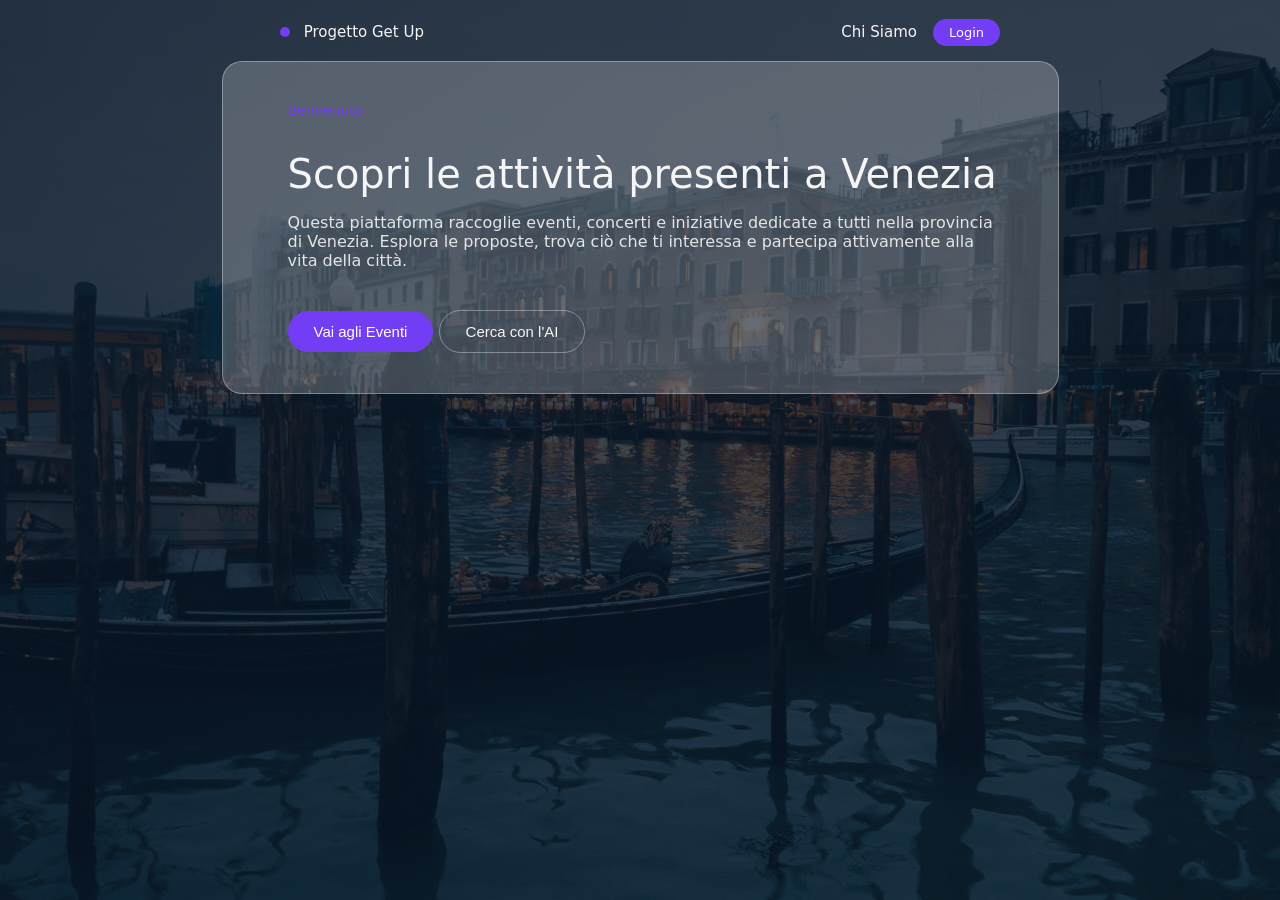
<file: index.html>
<!DOCTYPE html>
<html lang="en">

<head>
    <meta charset="UTF-8">
    <meta name="viewport" content="width=device-width, initial-scale=1.0">
    <link rel="stylesheet" href="style.css">
    <title> VenEventi - Benvenuto  </title>
</head>

<body>
    

    <main id = "HomePage">
        <nav>

            <a href="index.html">
                <div class="dot"></div>
                <span class="navText"> Progetto Get Up </span>
            </a>

            <div class="OtherLinks">
                <a href="credits.html">
                    <span class="navText"> Chi Siamo </span>
                </a>
                <a href="login.html">
                    <span class="navText login"> Login </span>
                </a>
            </div>

        </nav>

        <section class="welcome-section">

            <div class="welcome-subtitle"> Benvenuto </div>
            <h2 class="welcome-title"> Scopri le attività presenti a Venezia </h2>

            <p class="welcome-text"> Questa piattaforma raccoglie eventi, concerti e iniziative dedicate a tutti nella provincia di Venezia.
                Esplora le proposte, trova ciò che ti interessa e partecipa attivamente alla vita della città. 
            </p>

            <button class="btn-primary" onclick="location.href='eventi.html'"> Vai agli Eventi </button>

            <button class="btn-secondary" onclick="location.href='chat.html'"> Cerca con l'AI </button>
        
        </section>
    </main>


</body>

</html>
</file>
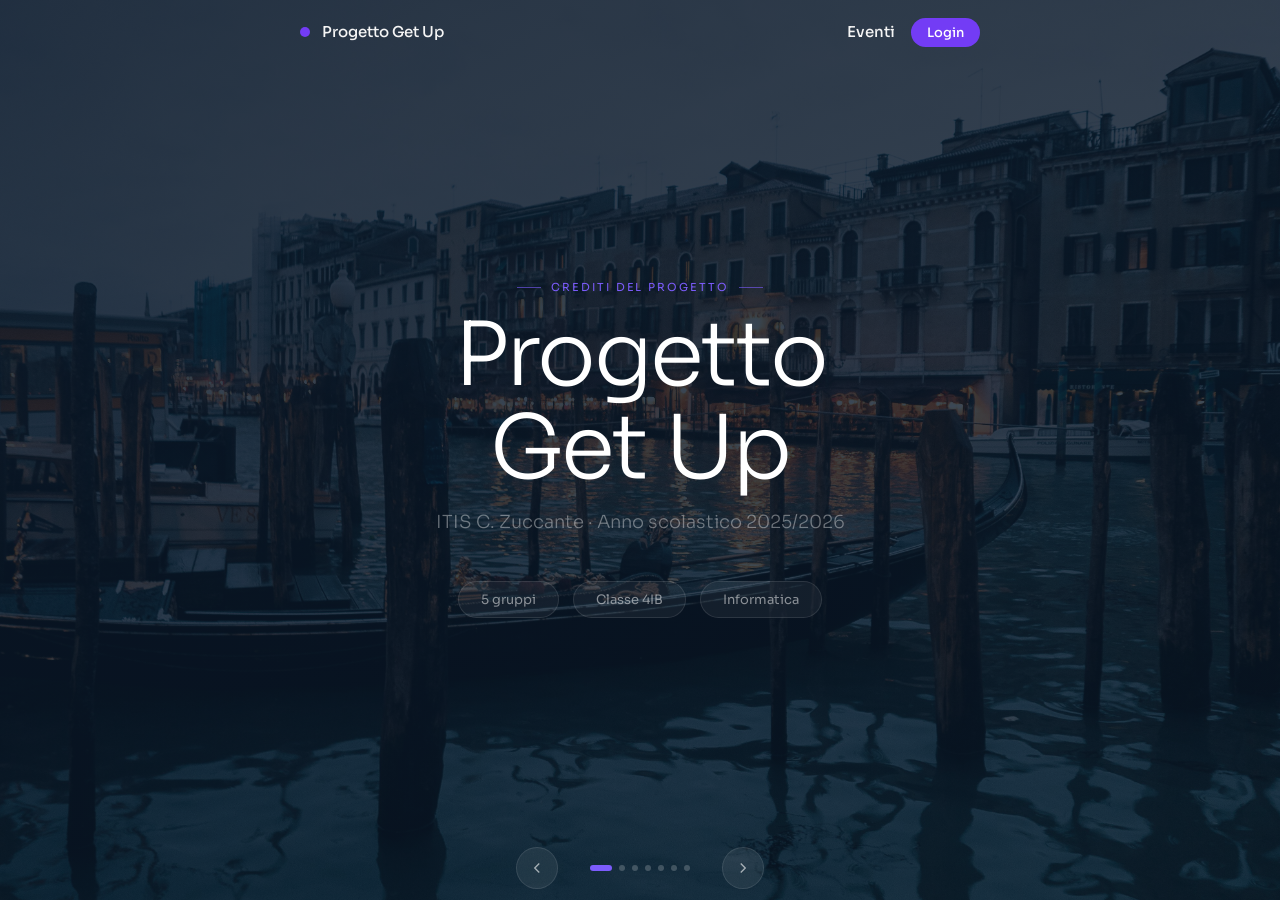
<file: credits.html>
<!DOCTYPE html>
<html lang="it">

<head>
    <meta charset="UTF-8">
    <meta name="viewport" content="width=device-width, initial-scale=1.0">
    <title>Credits — Progetto Get Up</title>
    <link rel="stylesheet" href="presentation.css">
</head>

<body>

    <main class="presentazione">
        <nav>

            <a href="index.html">
                <div class="navdot"></div>
                <span class="navText"> Progetto Get Up </span>
            </a>

            <div class="OtherLinks">
                <a href="eventi.html">
                    <span class="navText"> Eventi </span>
                </a>
                <a href="login.html">
                    <span class="navText login"> Login </span>
                </a>
            </div>

        </nav>

        <div class="slides-wrap">

            <!-- SLIDE 0: TITOLO -->
            <div class="slide active" id="slide-0">
                <div class="slide0-header">Crediti del progetto</div>
                <div class="slide0-title">Progetto<br>Get Up</div>
                <div class="slide0-description">ITIS C. Zuccante · Anno scolastico 2025/2026</div>
                <div class="slide0-tags">
                    <div class="slide0-tag">5 gruppi</div>
                    <div class="slide0-tag">Classe 4IB</div>
                    <div class="slide0-tag">Informatica</div>
                </div>
            </div>

        

            <!-- SLIDE 1: DESIGN -->
            <section class="slide t-purple themed" id="slide-1">
                <div class="sg-layout">
                    <div class="sg-header">
                        <div class="sg-emoji">🖌️</div>
                        <div>
                            <div class="sg-num">Gruppo 1</div>
                            <div class="sg-name">Design</div>
                            <div class="sg-role">UI/UX, filosofia del design, scrittura CSS</div>
                        </div>
                    </div>
                    <div class="members-grid" id="mg-1">
                        <div class="member">
                            <div class="m-avatar"> BIR </div>
                            <div class="m-info">
                                <div class="m-name"> Bashar Ifturahman </div>
                                <div class="m-task"> Gestore gruppo, Artista digitale (logo sito e AI), Strutturazione sito.
                                </div>
                            </div>
                            <div class="m-badge">Gestore</div>
                        </div>
                        <div class="member">
                            <div class="m-avatar"> GM </div>
                            <div class="m-info">
                                <div class="m-name"> Guerra Matteo </div>
                                <div class="m-task"> Scelta design, programmazione. </div>
                            </div>
                        </div>
                        <div class="member">
                            <div class="m-avatar">RM</div>
                            <div class="m-info">
                                <div class="m-name"> Marco Roibu </div>
                                <div class="m-task"> Assistenza programmazione. </div>
                            </div>
                        </div>
                        <div class="member">
                            <div class="m-avatar"> BRS </div>
                            <div class="m-info">
                                <div class="m-name"> Batista Rodriguez Sofia </div>
                                <div class="m-task"> Assistenza programmazione. </div>
                            </div>
                        </div>
                    </div>
                </div>
            </section>

            <!-- SLIDE 2: HTML -->
            <section class="slide t-blue themed" id="slide-2">
                <div class="sg-layout">
                    <div class="sg-header">
                        <div class="sg-emoji">🎨</div>
                        <div>
                            <div class="sg-num">Gruppo 2</div>
                            <div class="sg-name">HTML & Frontend</div>
                            <div class="sg-role">Strutturazione sito, HTML</div>
                        </div>
                    </div>
                    <div class="members-grid" id="mg-2">
                        <div class="member">
                            <div class="m-avatar"> IL </div>
                            <div class="m-info">
                                <div class="m-name">Isandelli Lorenzo</div>
                                <div class="m-task"> Sviluppo pagine. </div>
                            </div>
                            <div class="m-badge">Gestore</div>
                        </div>
                        <div class="member">
                            <div class="m-avatar"> MM </div>
                            <div class="m-info">
                                <div class="m-name"> Morettin Matteo </div>
                                <div class="m-task"> programmazione delle pagine, coordinamento con gruppo Design. </div>
                            </div>
                        </div>
                        
                        <div class="member">
                            <div class="m-avatar"> GT </div>
                            <div class="m-info">
                                <div class="m-name"> Gazi Tanvir </div>
                                <div class="m-task"> Sviluppo pagine. </div>
                            </div>
                        </div>

                        <div class="member">
                            <div class="m-avatar"> ND </div>
                            <div class="m-info">
                                <div class="m-name"> Nicolas Don </div>
                                <div class="m-task"> Sviluppo pagine. </div>
                            </div>
                        </div>

                    </div>
                </div>
            </section>

            <!-- SLIDE 3: EVENTI -->
            <section class="slide t-teal themed" id="slide-3">
                <div class="sg-layout">
                    <div class="sg-header">
                        <div class="sg-emoji">📅</div>
                        <div>
                            <div class="sg-num">Gruppo 3</div>
                            <div class="sg-name">Eventi</div>
                            <div class="sg-role">Gestione contenuti, dati eventi, ricerca, filtri</div>
                        </div>
                    </div>
                    <div class="members-grid" id="mg-3">
                        <div class="member">
                            <div class="m-avatar"> LZ </div>
                            <div class="m-info">
                                <div class="m-name"> Lghoul Zainab </div>
                                <div class="m-task"> Gestore gruppo, gestione utenti/organizzatori. </div>
                            </div>
                            <div class="m-badge">Gestore</div>
                        </div>
                        <div class="member">
                            <div class="m-avatar"> CA </div>
                            <div class="m-info">
                                <div class="m-name"> Canziani Alvise </div>
                                <div class="m-task"> Gestore gruppo, gestione utenti/organizzatori. </div>
                            </div>
                            <div class="m-badge">Gestore</div>
                        </div>
                        <div class="member">
                            <div class="m-avatar"> DRG </div>
                            <div class="m-info">
                                <div class="m-name"> Della Ratta Giuseppe </div>
                                <div class="m-task"> Gestione dei filtri. </div>
                            </div>
                        </div>
                        <div class="member">
                            <div class="m-avatar"> RE </div>
                            <div class="m-info">
                                <div class="m-name"> Rossi Emanuele </div>
                                <div class="m-task"> Gestione dei filtri. </div>
                            </div>
                        </div>
                        <div class="member">
                            <div class="m-avatar"> BE </div>
                            <div class="m-info">
                                <div class="m-name"> Busetto Enrico </div>
                                <div class="m-task"> Gestione della ricerca. </div>
                            </div>
                        </div>
                        
                        <div class="member">
                            <div class="m-avatar"> GWX </div>
                            <div class="m-info">
                                <div class="m-name"> Guo William Xinhao </div>
                                <div class="m-task"> Gestione del login. </div>
                            </div>
                        </div>
                    </div>
                </div>
            </section>

            <!-- SLIDE 4: AGENTE AI -->
            <section class="slide t-green themed" id="slide-4">
                <div class="sg-layout">
                    <div class="sg-header">
                        <div class="sg-emoji">🤖</div>
                        <div>
                            <div class="sg-num">Gruppo 5</div>
                            <div class="sg-name">Agente AI</div>
                            <div class="sg-role">Intelligenza artificiale, machine learning, chatbot</div>
                        </div>
                    </div>
                    <div class="members-grid" id="mg-4">
                        <div class="member">
                            <div class="m-avatar">DBA</div>
                            <div class="m-info">
                                <div class="m-name"> Di Battista Alessio </div>
                                <div class="m-task"> Gestore gruppo, gestione API & logica server, creazione del Chatbot.</div>
                            </div>
                            <div class="m-badge">Gestore</div>
                        </div>
                        <div class="member">
                            <div class="m-avatar"> GG </div>
                            <div class="m-info">
                                <div class="m-name">Guglielmi Giacomo</div>
                                <div class="m-task"> Gestore gruppo, personalità dell'agente e assistenza frontend </div>
                            </div>
                            <div class="m-badge">Gestore</div>
                        </div>
                        <div class="member">
                            <div class="m-avatar">CA</div>
                            <div class="m-info">
                                <div class="m-name">Cotelea Alessandro</div>
                                <div class="m-task"> Sviluppo chat. </div>
                            </div>
                        </div>
                        <div class="member">
                            <div class="m-avatar">KIH</div>
                            <div class="m-info">
                                <div class="m-name">Kazi Ilham Hossain</div>
                                <div class="m-task"> Sviluppo chat. </div>
                            </div>
                        </div>
                        <div class="member">
                            <div class="m-avatar">YN</div>
                            <div class="m-info">
                                <div class="m-name">Yasashinyy Nikita</div>
                                <div class="m-task"> Sviluppo chat. </div>
                            </div>
                        </div>
                        <div class="member">
                            <div class="m-avatar">ZL</div>
                            <div class="m-info">
                                <div class="m-name">Zhang Lelihao</div>
                                <div class="m-task"> Assistenza, programmazione. </div>
                            </div>
                        </div>
                    </div>
                </div>
            </section>

            <!-- SLIDE 5: BACKEND -->
            <section class="slide t-amber themed" id="slide-5">
                <div class="sg-layout">
                    <div class="sg-header">
                        <div class="sg-emoji">⚙️</div>
                        <div>
                            <div class="sg-num">Gruppo 4</div>
                            <div class="sg-name">Backend</div>
                            <div class="sg-role">Server, API, database, autenticazione.</div>
                        </div>
                    </div>
                    <div class="members-grid" id="mg-5">
                        <div class="member">
                            <div class="m-avatar">RT</div>
                            <div class="m-info">
                                <div class="m-name">Riccardo Tonini</div>
                                <div class="m-task">Gestione metodi get e post usando postman. </div>
                            </div>
                            <div class="m-badge">Lead</div>
                        </div>
                        <div class="member">
                            <div class="m-avatar">BS</div>
                            <div class="m-info">
                                <div class="m-name">Brusegan Samuele</div>
                                <div class="m-task">Inizializzato strapi. </div>
                            </div>
                        </div>
                        <div class="member">
                            <div class="m-avatar">ZA</div>
                            <div class="m-info">
                                <div class="m-name">Zambelli Anna</div>
                                <div class="m-task">Gestione dell’evento su strapi, (i parametri che servono). </div>
                            </div>
                        </div>
                        <div class="member">
                            <div class="m-avatar">ST</div>
                            <div class="m-info">
                                <div class="m-name">Scattolin Tommaso</div>
                                <div class="m-task">Gestione lato database, struttura del json. </div>
                            </div>
                        </div>
                    </div>
                </div>
            </section>

            

            <!-- SLIDE 6: FINALE -->
            <section class="slide" id="slide-6">
                <div class="sf-wrap">
                    <div class="sf-big">Grazie 👋</div>
                    <div class="sf-sub">5 gruppi · 25 studenti · 1 progetto</div>
                    <div class="sf-school">
                        <div class="sf-school-name">ITIS C. Zuccante</div>
                        <div class="sf-school-sub">Mestre (VE) · Informatica e Telecomunicazioni · 2025/2026</div>
                    </div>
                </div>
            </section>

        </div>

        <footer class="bottombar">
            <div class="arrow" id="btn-prev" onclick="prev()">
                <svg viewBox="0 0 24 24">
                    <polyline points="15 18 9 12 15 6" />
                </svg>
            </div>
            <div class="dots" id="dots"></div>
            <div class="arrow" id="btn-next" onclick="next()">
                <svg viewBox="0 0 24 24">
                    <polyline points="9 18 15 12 9 6" />
                </svg>
            </div>
        </footer>

    </main>

    <script src="js\presentation.js"></script>
</body>

</html>
</file>
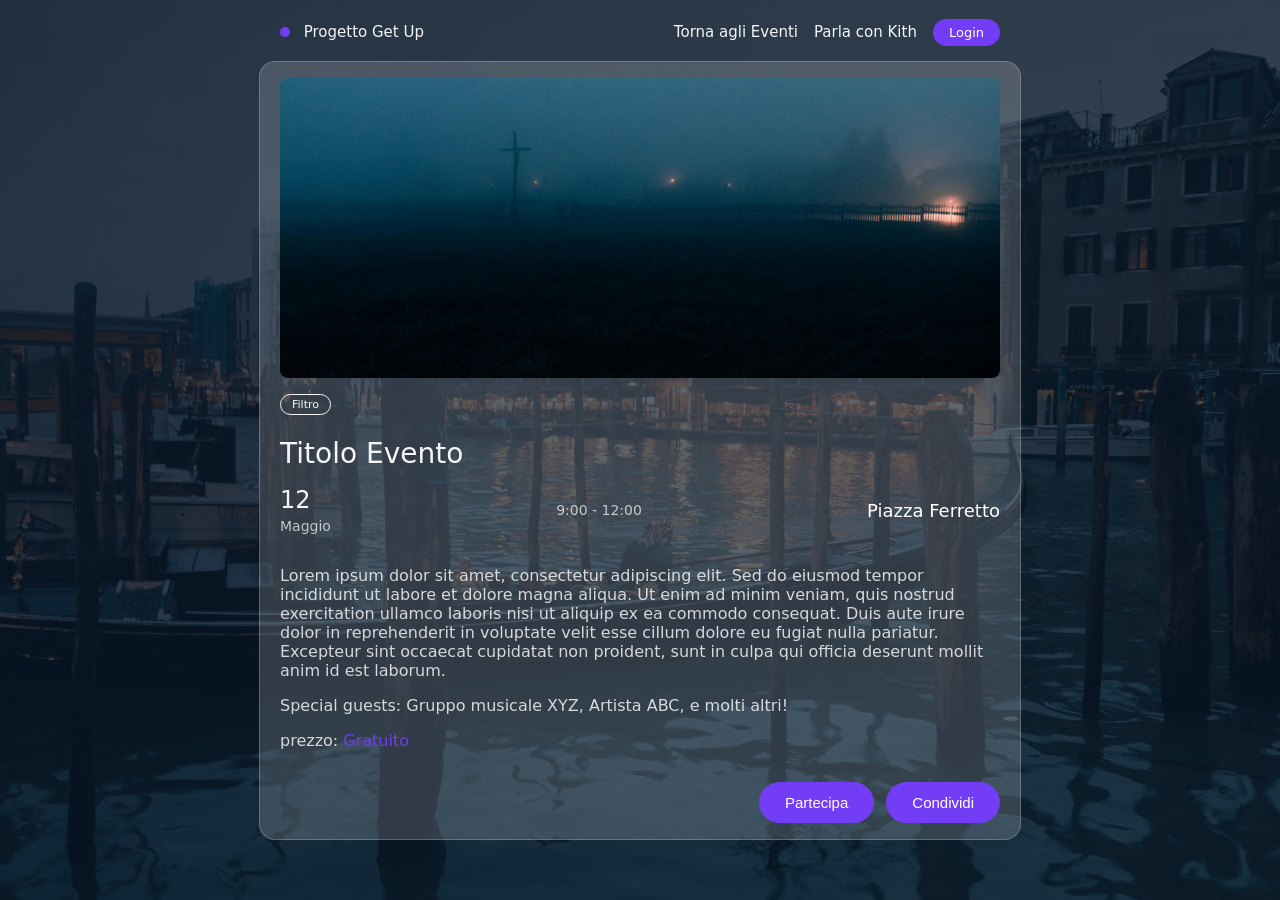
<file: evento.html>
<!DOCTYPE html>
<html lang="en">

<head>
    <meta charset="UTF-8">
    <meta name="viewport" content="width=device-width, initial-scale=1.0">
    <title> VenEventi - Dettagli Evento </title>
    <link rel="stylesheet" href="style.css">
    <link rel="icon"  href="assets/favicon.ico">
</head>

<body>
    <main id="EventoSingolo">
        <nav>
            <a href="index.html">
                <div class="dot"></div>
                <span class="navText">Progetto Get Up</span>
            </a>
            <div class="OtherLinks">
                <a href="eventi.html">
                    <span class="navText"> Torna agli Eventi </span>
                </a>
                <a href="chat.html">
                    <span class="navText"> Parla con Kith </span>
                </a>
                <a href="login.html">
                    <span class="navText login"> Login </span>
                </a>
            </div>
        </nav>
        <div class="Event">
            <img src="pexels-koolshooters-6494957.jpg" alt="" class="ev-img">
            <div class="ev-filter-list">
                <span class="ev-filter">Filtro</span>
            </div>
            <span class="ev-title">Titolo Evento</span>
            <div class="ev-content-header">
                <div class="ev-date-container">
                    <span class="ev-date">12</span>
                    <span class="ev-month">Maggio</span>
                </div>
                <div class="ev-time">9:00 - 12:00</div>
                <div class="ev-location">Piazza Ferretto</div>
            </div>
            <div class="ev-content">
                <p class="ev-description">
                    Lorem ipsum dolor sit amet, consectetur adipiscing elit. Sed do eiusmod tempor incididunt ut
                    labore et dolore magna aliqua. Ut enim ad minim veniam, quis nostrud exercitation ullamco
                    laboris nisi ut aliquip ex ea commodo consequat. Duis aute irure dolor in reprehenderit in
                    voluptate velit esse cillum dolore eu fugiat nulla pariatur. Excepteur sint occaecat
                    cupidatat non proident, sunt in culpa qui officia deserunt mollit anim id est laborum.
                </p>
                <p class="ev-description">
                    Special guests: Gruppo musicale XYZ, Artista ABC, e molti altri!
                </p>
                <p class="ev-description">
                    prezzo: <span class="ev-price">Gratuito</span>
                </p>
            </div>
            <div class="ev-footer">
                <button class="btn-primary">Partecipa</button>
                <button class="btn-secondary">Condividi</button>
            </div>
        </div>
    </main>
</body>

</html>
</file>
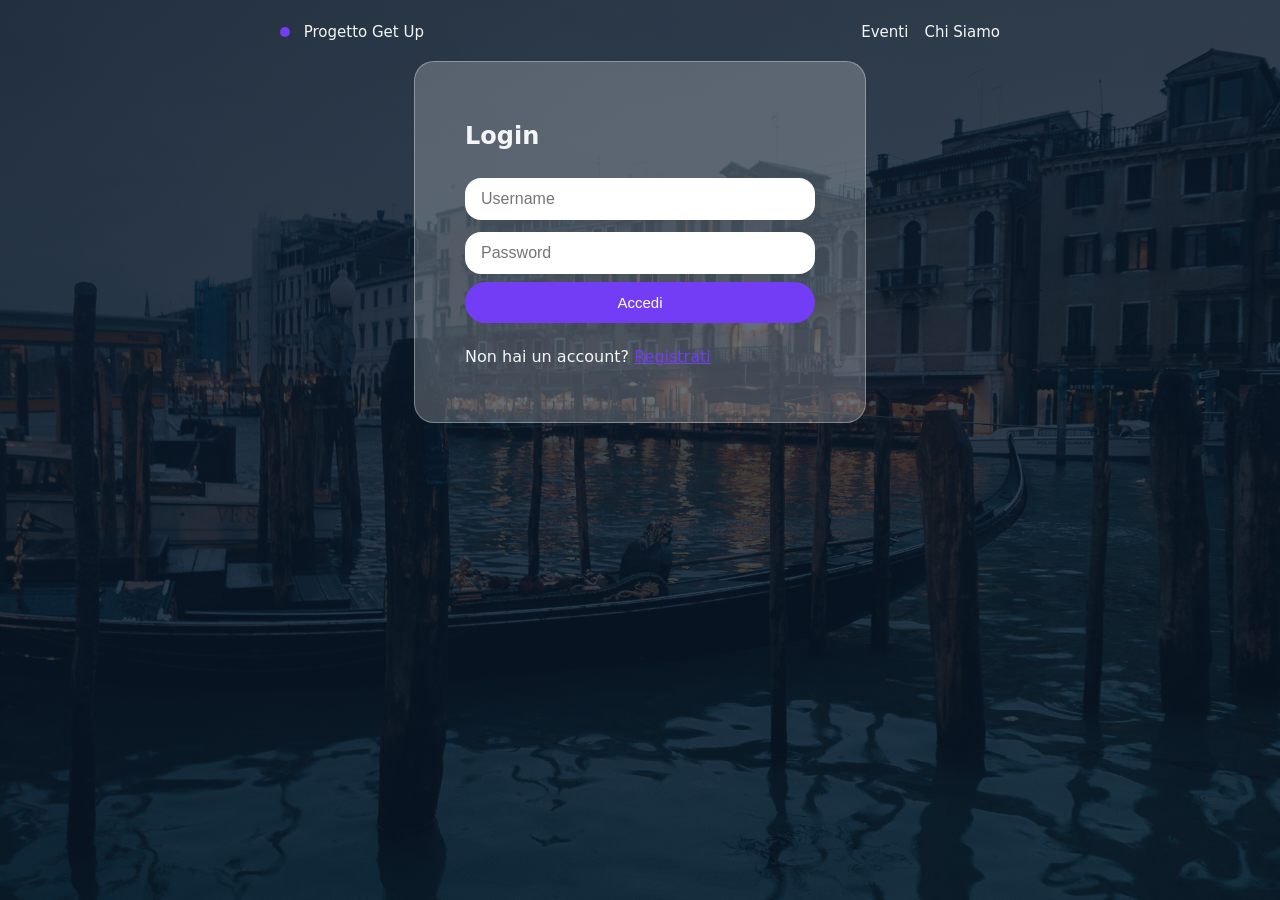
<file: login.html>
<!DOCTYPE html>
<html lang="en">

<head>
    <meta charset="UTF-8">
    <meta name="viewport" content="width=device-width, initial-scale=1.0">
    <link rel="stylesheet" href="style.css">
    <title> VenEventi - Login </title>
    <script src="js/account.js" defer></script>
    <script src="js/api.js" defer></script>
</head>

<body>
    <main id="PaginaLogin">
        <nav>
            <a href="index.html">
                <div class="dot"></div>
                <span class="navText"> Progetto Get Up </span>
            </a>
            <div class="OtherLinks">
                <a href="eventi.html">
                    <span class="navText"> Eventi </span>
                </a>
                <a href="credits.html">
                    <span class="navText"> Chi Siamo </span>
                </a>
            </div>
        </nav>

        <div class="Login-container">
            <div class="login-box">
                <h2>Login</h2>
                <div class="data-field">
                    <input id="username" type="text" placeholder="Username" class="input-field">
                    <input id="password" type="password" placeholder="Password" class="input-field">
                </div>

                <button class="input-button" onclick="account('login')"> Accedi </button>
                <p> Non hai un account?
                    <a class="link" href="login2.html"> Registrati </a>
                </p>
            </div>
        </div>


    </main>
</body>

</html>
</file>
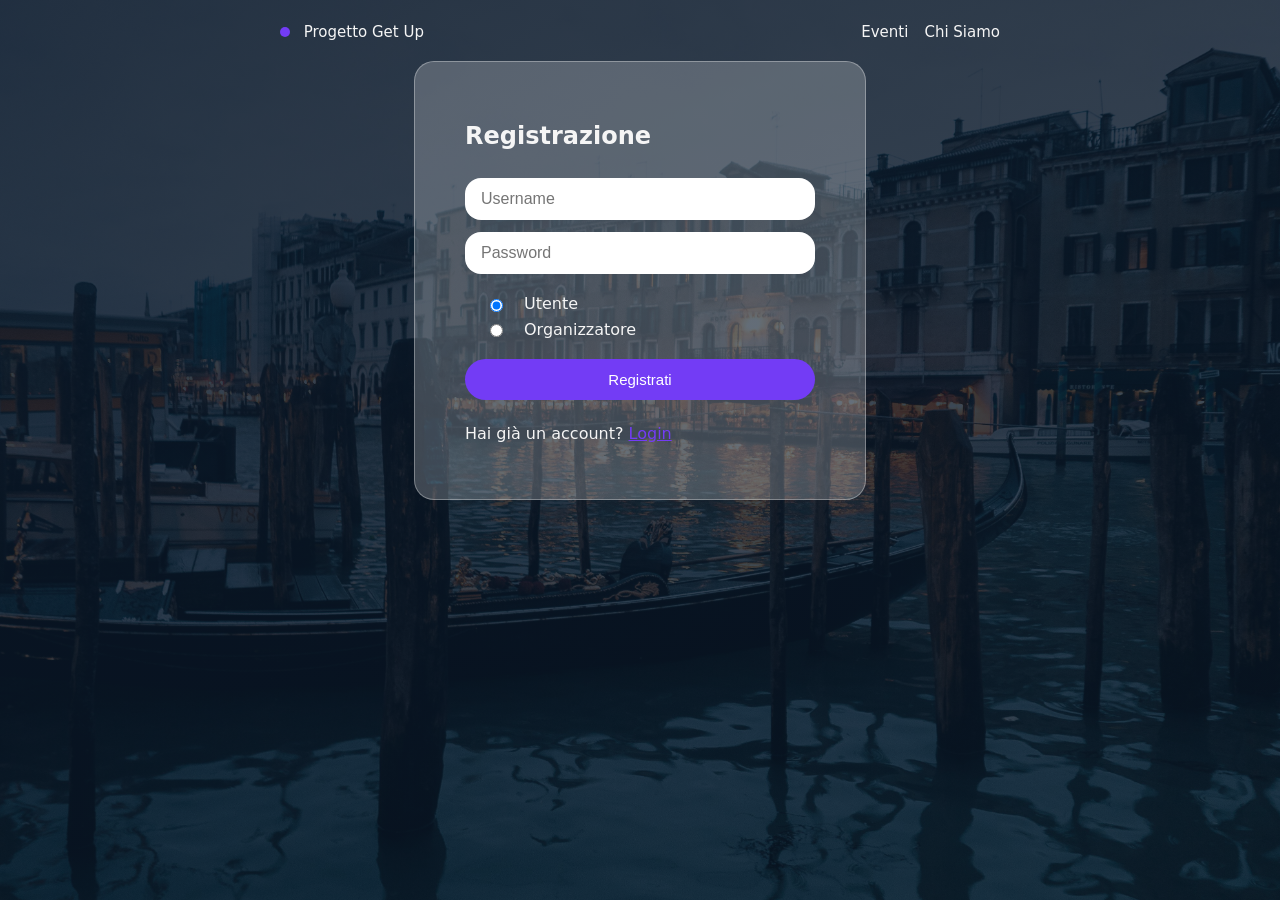
<file: login2.html>
<!DOCTYPE html>
<html lang="en">

<head>
    <meta charset="UTF-8">
    <meta name="viewport" content="width=device-width, initial-scale=1.0">
    <link rel="stylesheet" href="style.css">
    <title> VenEventi - Login </title>
    <script src="js/account.js" defer></script>
    <script src="js/api.js" defer></script>
</head>

<body>
    <main id="PaginaLogin">
        <nav>
            <a href="index.html">
                <div class="dot"></div>
                <span class="navText"> Progetto Get Up </span>
            </a>
            <div class="OtherLinks">
                <a href="eventi.html">
                    <span class="navText"> Eventi </span>
                </a>
                <a href="credits.html">
                    <span class="navText"> Chi Siamo </span>
                </a>
            </div>
        </nav>

        <div class="Login-container">
            <div class="login-box">
                <h2> Registrazione </h2>
                <div class="data-field">
                    <input id="username" type="text" placeholder="Username" class="input-field">
                    <input id="password" type="password" placeholder="Password" class="input-field">
                </div>
                <div class="radio-container">
                    <label class="input-label"><input type="radio" name="ruolo" value="utente" checked> Utente</label>
                    <label class="input-label"><input type="radio" name="ruolo" value="organizzatore"> Organizzatore</label>
                </div>

                <button class="input-button" onclick="account('registrazione')"> Registrati</button>
                <p> Hai già un account?
                    <a href="login.html" class="link"> Login </a>
                </p>
            </div>
        </div>


    </main>
</body>

</html>
</file>
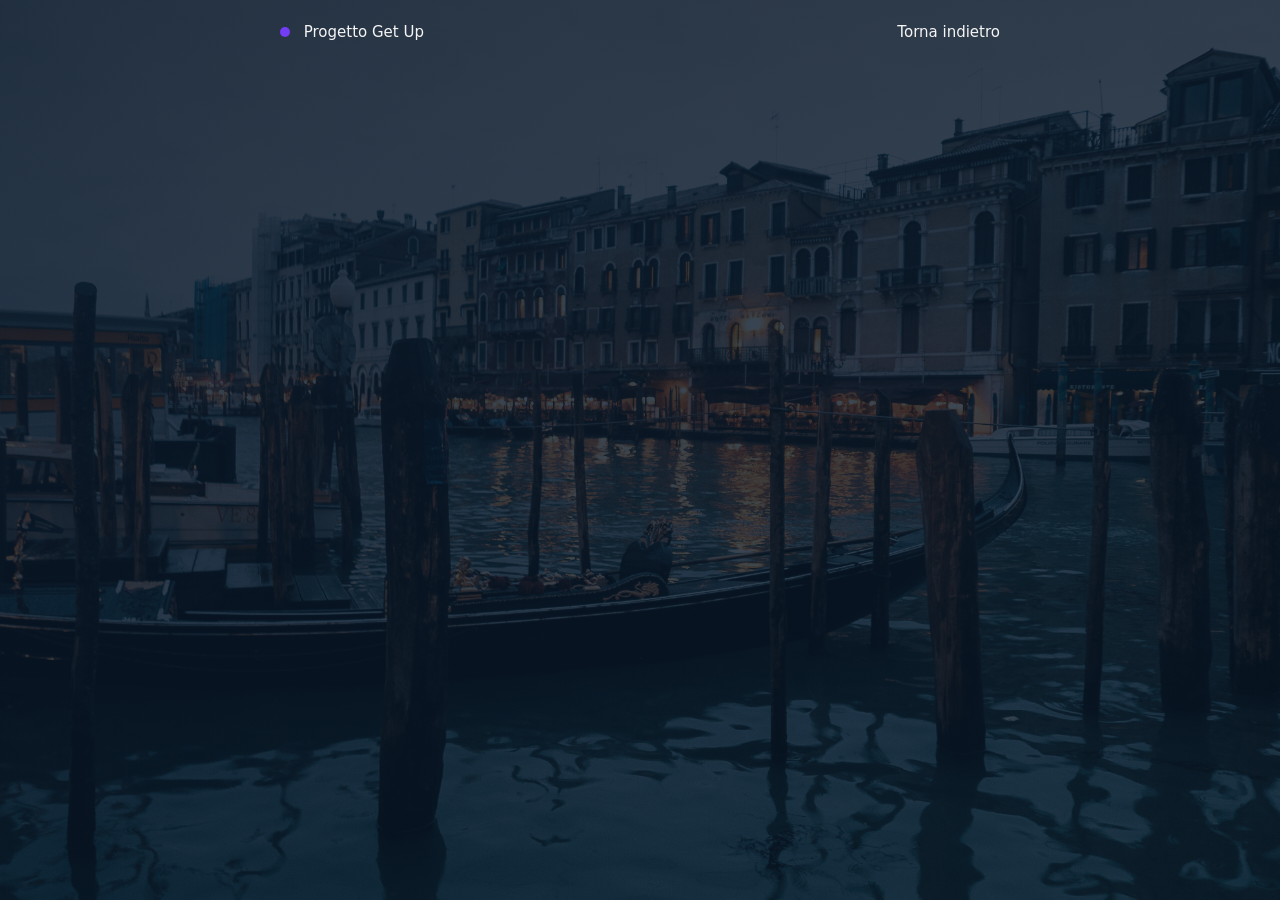
<file: plugins.html>
<!doctype html>
<html lang="it">

<head>
    <meta charset="UTF-8" />
    <meta name="viewport" content="width=device-width, initial-scale=1.0" />
    <title> VenEventi - Chi Siamo </title>
    <link rel="stylesheet" href="style.css" />
    <link rel="icon" href="assets/favicon.ico" />
</head>

<body>


    <main id="PaginaPlugin">
        <nav>

            <a href="index.html">
                <div class="dot"></div>
                <span class="navText"> Progetto Get Up </span>
            </a>

            <div class="OtherLinks">
                <a href="chat.html">
                    <span class="navText"> Torna indietro </span>
                </a>
            </div>

        </nav>

    </main>


</body>

</html>
</file>
<file: style.css>
/*stile*/
body {
    margin: 0;
    padding: 0;
    font-family: 'DM Sans', system-ui, sans-serif;
    overflow-x: hidden;
}

::-webkit-scrollbar {
    width: 10px;
}

/* Track */
::-webkit-scrollbar-track {
    display: none;
}

/* Handle */
::-webkit-scrollbar-thumb {
    background: rgba(194, 194, 194, 0.3);
    border-radius: 99px;
    transition: all 0.15s;
}

/* Handle on hover */
::-webkit-scrollbar-thumb:hover {
    background: #919191;
}

/*HomePage*/
#HomePage {
    min-height: 100vh;
    background: linear-gradient(160deg, rgba(10, 24, 42, 0.87) 0%, rgba(10, 24, 42, 0.72) 100%),
        url('assets/background.jpg');
    background-size: cover;
    background-position: center;
    margin: 0;
}

#HomePage .welcome-section {
    background-color: rgba(255, 255, 255, 0.22);
    border: 1px solid rgba(255, 255, 255, 0.32);
    border-radius: 20px;
    max-width: 720px;
    max-height: 1200px;
    margin: 0px auto;
    padding: 40px 50px 40px 65px;
    color: #f5f5f5;
}



#HomePage .welcome-title {
    font-size: 40px;
    font-weight: 300;
    margin-bottom: 8px;
}

#HomePage .welcome-subtitle {
    font-size: 14px;
    font-weight: 500;
    color: #733cf5;
    margin-bottom: 10px;
}

#HomePage .welcome-title {
    font-size: 40px;
    font-weight: 300;
    margin-bottom: 12px;
}

#HomePage .welcome-text {
    font-size: 16px;
    font-weight: 400;
    opacity: 0.9;
    margin-bottom: 40px;

}

#HomePage .btn-primary {
    background: #733cf5;
    color: #ffffff;
    border-radius: 99px;
    padding: 12px 26px;
    border: none;
    font-size: 15px;
    cursor: pointer;
    font-weight: 500;
    transition: 0.15s;
}

#HomePage .btn-primary:hover {
    background: #5b2ac7;
}

#HomePage .btn-primary:active {
    background: #4a1e8c;
}

#HomePage .btn-secondary {
    background: transparent;
    color: #f5f5f5;
    border: 1px solid rgba(255, 255, 255, 0.35);
    border-radius: 99px;
    padding: 12px 26px;
    font-size: 15px;
    cursor: pointer;
}

#HomePage .btn-secondary:hover {
    background: rgba(255, 255, 255, 0.12);
}

#HomePage .btn-secondary:active {
    background: rgba(255, 255, 255, 0.2);
}

#HomePage .titlearea {
    padding: 16px 28px 22px;
    max-width: 720px;
    margin: 0 auto;
    color: #f5f5f5;
}

#HomePage .titlearea-title {
    font-size: 40px;
    font-weight: 300;
    margin-bottom: 8px;
}

#HomePage .titlearea-subtitle {
    font-size: 18px;
    font-weight: 400;
    margin-bottom: 4px;
}

#HomePage .titlearea-events {
    font-size: 14px;
    font-weight: 400;
    color: #f5f5f5;
}

#HomePage .titlearea-events-number {
    font-weight: 500;
    color: #733cf5;
}

#HomePage nav {
    display: flex;
    justify-content: space-between;
    align-items: center;
    padding: 20px;
    max-width: 720px;
    margin: 0 auto;
}

#HomePage nav a {
    text-decoration: none;
    color: #f5f5f5;
    font-size: 18px;
}

#HomePage nav a:hover {
    color: #733cf5;
}

#HomePage nav a:visited {
    color: #f5f5f5;
}

#HomePage nav .OtherLinks {
    display: flex;
    gap: 16px;
}

#HomePage nav .dot {
    height: 10px;
    width: 10px;
    background-color: #733cf5;
    border-radius: 50%;
    display: inline-block;
    margin-right: 8px;
}

#HomePage nav span {
    font-size: 18px;
    color: #f5f5f5;
    text-decoration: none;
}

#HomePage .navText {
    font-size: 15px;
    font-weight: 500;
}

#HomePage .login {
    background: #733cf5;
    color: #ffffff;
    border-radius: 99px;
    padding: 6px 16px;
    font-size: 13px;
    font-weight: 500;
    transition: 0.15s;
}

/*Fine HomePage*/

/*Pagina eventi*/
#PaginaEventi {
    min-height: 100vh;
    background: linear-gradient(160deg, rgba(10, 24, 42, 0.87) 0%, rgba(10, 24, 42, 0.72) 100%),
        url('assets/background.jpg');
    background-size: cover;
    background-position: center;
    margin: 0;
}

#PaginaEventi nav {
    display: flex;
    justify-content: space-between;
    align-items: center;
    padding: 20px;
    max-width: 720px;
    margin: 0 auto;
}

#PaginaEventi nav a {
    text-decoration: none;
    color: #f5f5f5;
    font-size: 18px;
}

#PaginaEventi nav a:hover {
    color: #733cf5;
}

#PaginaEventi nav a:visited {
    color: #f5f5f5;
}

#PaginaEventi nav .OtherLinks {
    display: flex;
    gap: 16px;
}

#PaginaEventi .login {
    background: #733cf5;
    color: #ffffff;
    border-radius: 99px;
    padding: 6px 16px;
    font-size: 13px;
    font-weight: 500;
    transition: 0.15s;
}

#PaginaEventi nav .dot {
    height: 10px;
    width: 10px;
    background-color: #733cf5;
    border-radius: 50%;
    display: inline-block;
    margin-right: 8px;
}

#PaginaEventi nav span {
    font-size: 18px;
    color: #f5f5f5;
    text-decoration: none;
}

#PaginaEventi .navText {
    font-size: 15px;
    font-weight: 500;
}

#PaginaEventi .titlearea {
    padding: 16px 28px 22px;
    max-width: 720px;
    margin: 0 auto;
    color: #f5f5f5;
}

#PaginaEventi .titlearea-title {
    font-size: 40px;
    font-weight: 300;
    margin-bottom: 8px;
}

#PaginaEventi .titlearea-subtitle {
    font-size: 18px;
    font-weight: 400;
    margin-bottom: 4px;
}

#PaginaEventi .titlearea-events {
    font-size: 14px;
    font-weight: 400;
    color: #f5f5f5;
}

#PaginaEventi .titlearea-events-number {
    font-weight: 500;
    color: #733cf5;
}

#PaginaEventi .imputarea {
    padding-inline: 16px 16px;
    margin-bottom: 20px;
    max-width: 720px;
    margin: 0 auto;
    display: flex;
    justify-content: flex-start;
}

#PaginaEventi input[type="text"] {
    flex: 1;
    max-width: 700px;
    width: 50%;
    margin: 0 auto;
    display: block;
    padding: 12px 16px;
    font-size: 16px;
    border: none;
    border-radius: 16px;
    margin-bottom: 20px;
}

#PaginaEventi .Filters {
    display: flex;
    gap: 16px;
    max-width: 720px;
    margin: 0 auto;
    margin-bottom: 20px;
    padding-inline: 16px 16px;
    overflow-x: auto;
    scrollbar-width: none;
}

#PaginaEventi .Filters .filter {
    padding: 7px 17px;
    border-radius: 99px;
    white-space: nowrap;
    font-size: 13px;
    cursor: pointer;
    border: 1px solid rgba(255, 255, 255, 0.24);
    background: rgba(255, 255, 255, 0.16);
    color: rgba(255, 255, 255, 0.6);
    transition: all 0.15s;
}

#PaginaEventi .Filters .filter:hover {
    background: rgba(255, 255, 255, 0.34);
    color: #f5f5f5;
    border-color: rgba(255, 255, 255, 0.45);
}

#PaginaEventi .f-blue {
    background: rgba(174, 158, 255, 0.38);
    color: #6db8ff;
    border-color: rgba(74, 158, 255, 0.5);
}

#PaginaEventi .f-green {
    background: rgba(115, 245, 60, 0.38);
    color: #73f53c;
    border-color: rgba(115, 245, 60, 0.5);
}

#PaginaEventi .f-purple {
    background: rgba(115, 60, 245, 0.38);
    color: #733cf5;
    border-color: rgba(115, 60, 245, 0.5);
}

#PaginaEventi .f-amber {
    background: rgba(245, 171, 60, 0.38);
    color: #f5ab3c;
    border-color: rgba(245, 171, 60, 0.5);
}

#PaginaEventi .Filters .filter.active {
    background: #733cf5;
    color: #f5f5f5;
    border-color: #733cf5;
}

#PaginaEventi .Events {
    display: flex;
    flex-direction: column;
    gap: 16px;
    max-width: 720px;
    margin: 0 auto;
    padding-inline: 16px 16px;
}

#PaginaEventi .Event {
    background-color: rgba(255, 255, 255, 0.17);
    border: 1px solid rgba(255, 255, 255, 0.21);
    padding: 16px 20px;
    display: flex;
    gap: 16px;
    border-radius: 16px;
    color: #f5f5f5;
    transition: all 0.15s;
}

#PaginaEventi .Event img {
    width: 70px;
    height: 70px;
    object-fit: cover;
    border-radius: 8px;
    align-self: flex-end;
}

#PaginaEventi .ev-body {
    gap: 4px;
    flex: 1;
}

#PaginaEventi .ev-date {
    font-size: 24px;
    font-weight: 500;
}

#PaginaEventi .ev-month {
    font-size: 14px;
    font-weight: 500;
    color: rgba(255, 255, 255, 0.7);
}

#PaginaEventi .ev-category {
    display: inline-block;
    padding: 3px 11px;
    border-radius: 99px;
    font-size: 11px;
    font-weight: 500;
    margin-bottom: 6px;
    border: 1px solid;
}

#PaginaEventi .ev-title {
    font-size: 18px;
    font-weight: 500;
    margin-bottom: 4px;
}

#PaginaEventi .ev-description {
    font-size: 14px;
    font-weight: 400;
    margin-bottom: 4px;
    color: rgba(255, 255, 255, 0.8);
}

#PaginaEventi .ev-location {
    font-size: 12px;
    font-weight: 400;
    color: rgba(255, 255, 255, 0.6);
}

#PaginaEventi .Event:hover {
    background-color: rgba(255, 255, 255, 0.12);
    border-color: rgba(255, 255, 255, 0.18);
}

/*Fine Pagina eventi*/

/*Pagina Chat*/
#PaginaChat {
    min-height: 100vh;
    background: linear-gradient(160deg, rgba(10, 24, 42, 0.87) 0%, rgba(10, 24, 42, 0.72) 100%),
        url('assets/background.jpg');
    background-size: cover;
    background-position: center;
    margin: 0;
}

#PaginaChat nav {
    display: flex;
    justify-content: space-between;
    align-items: center;
    padding: 20px;
    max-width: 720px;
    margin: 0 auto;
}

#PaginaChat nav a {
    text-decoration: none;
    color: #f5f5f5;
    font-size: 18px;
}

#PaginaChat nav a:hover {
    color: #733cf5;
}

#PaginaChat nav a:visited {
    color: #f5f5f5;
}

#PaginaChat nav .OtherLinks {
    display: flex;
    gap: 16px;
}

#PaginaChat nav .dot {
    height: 10px;
    width: 10px;
    background-color: #733cf5;
    border-radius: 50%;
    display: inline-block;
    margin-right: 8px;
}

#PaginaChat nav span {
    font-size: 18px;
    color: #f5f5f5;
    text-decoration: none;
}

#PaginaChat .navText {
    font-size: 15px;
    font-weight: 500;
}

#PaginaChat .login {
    background: #733cf5;
    color: #ffffff;
    border-radius: 99px;
    padding: 6px 16px;
    font-size: 13px;
    font-weight: 500;
    transition: 0.15s;
}

#PaginaChat .inputarea {
    padding-inline: 16px 16px;
    max-width: 720px;
    margin: 0 auto;
    display: flex;
    justify-content: flex-start;
    gap: 6px;
    position: sticky;
    bottom: 2%;
    height: fit-content;
}

#PaginaChat input[type="text"] {
    flex: 1;
    max-width: 700px;
    width: 50%;
    margin: 0 auto;
    display: block;
    padding: 12px 16px;
    font-size: 16px;
    border: none;
    border-radius: 16px;
}

#PaginaChat .inputarea button {
    display: flex;
    align-items: center;
    justify-content: center;
    height: 12px;
    width: 12px;
    background: #733cf5;
    color: #ffffff;
    border-radius: 99px;
    padding: 20px 20px;
    border: none;
    font-size: 15px;
    cursor: pointer;
    font-weight: 500;
    transition: 0.15s;
    text-align: center;
    color: #282828;
    font-weight: 500;
}

#PaginaChat .inputarea button:hover{
    background-color: #5b2ac7;
}

#PaginaChat .chatarea {
    padding: 16px 20px;
    display: flex;
    flex-direction: column;
    gap: 16px;
    border-radius: 16px;
    color: #f5f5f5;
    transition: all 0.15s;
    height: 80vh;
    max-width: 800px;
    margin: 0 auto;
    overflow-y: auto;
}

#PaginaChat .messagerow-ai {
    display: flex;
    gap: 12px;
    align-items: flex-start;
    flex-wrap: wrap;
    word-break: break-all;
}

#PaginaChat .messagerow-ai img {
    width: 40px;
    height: 40px;
    object-fit: cover;
    border-radius: 50%;
}

#PaginaChat .message-ai {
    background-color: rgba(255, 255, 255, 0.17);
    border: 1px solid rgba(255, 255, 255, 0.21);
    padding: 12px 16px;
    border-radius: 16px;
    color: #f5f5f5;
    max-width: 450px;
}

#PaginaChat .messagerow-user {
    display: flex;
    gap: 12px;
    justify-content: flex-end;
        flex-wrap: wrap;
    word-break: break-all;
}

#PaginaChat .message-user {
    background-color: rgba(115, 60, 245, 0.38);
    border: 1px solid rgba(115, 60, 245, 0.5);
    padding: 12px 16px;
    border-radius: 16px;
    color: #f5f5f5;
    max-width: 450px;
}

#PaginaChat .messagerow-user img {
    width: 40px;
    height: 40px;
    object-fit: cover;
    border-radius: 50%;
}

#PaginaChat .btn-p-image {
    width: 35px;
    height: 35px;
    object-fit: cover;
}

#PaginaChat .messaggio-typing {
    display: flex;
    align-items: center;
    gap: 5px;
    padding: 12px 16px;
}

#PaginaChat .messaggio-typing span {
    display: inline-block;
    width: 7px;
    height: 7px;
    border-radius: 50%;
    background: #888;
    animation: kith-bounce 1.2s ease-in-out infinite;
}

#PaginaChat .messaggio-typing span:nth-child(1) { animation-delay: 0s; }
#PaginaChat .messaggio-typing span:nth-child(2) { animation-delay: 0.2s; }
#PaginaChat .messaggio-typing span:nth-child(3) { animation-delay: 0.4s; }

@keyframes kith-bounce {
    0%, 60%, 100% { transform: translateY(0);   opacity: 0.4; }
    30%           { transform: translateY(-5px); opacity: 1;   }
}
/*Fine pagina Chat*/

/*Inizio pagina login*/
#PaginaLogin {
    min-height: 100vh;
    background: linear-gradient(160deg, rgba(10, 24, 42, 0.87) 0%, rgba(10, 24, 42, 0.72) 100%),
        url('assets/background.jpg');
    background-size: cover;
    background-position: center;
    margin: 0;
}

#PaginaLogin nav {
    display: flex;
    justify-content: space-between;
    align-items: center;
    padding: 20px;
    max-width: 720px;
    margin: 0 auto;
}

#PaginaLogin nav a {
    text-decoration: none;
    color: #f5f5f5;
    font-size: 18px;
}

#PaginaLogin nav a:hover {
    color: #733cf5;
}

#PaginaLogin nav a:visited {
    color: #f5f5f5;
}

#PaginaLogin nav .OtherLinks {
    display: flex;
    gap: 16px;
}

#PaginaLogin nav .dot {
    height: 10px;
    width: 10px;
    background-color: #733cf5;
    border-radius: 50%;
    display: inline-block;
    margin-right: 8px;
}

#PaginaLogin nav span {
    font-size: 18px;
    color: #f5f5f5;
    text-decoration: none;
}

#PaginaLogin .navText {
    font-size: 15px;
    font-weight: 500;
}

#PaginaLogin .Login-container {
    background-color: rgba(255, 255, 255, 0.22);
    border: 1px solid rgba(255, 255, 255, 0.32);
    border-radius: 20px;
    max-width: 350px;
    padding: 40px 50px;
    color: #f5f5f5;
    margin: 0 auto;
}

#PaginaLogin .login-box {
    display: flex;
    flex-direction: column;
    gap: 8px;
}

#PaginaLogin .data-field {
    display: flex;
    flex-direction: column;
    gap: 12px;
}

#PaginaLogin .input-field {
    padding: 12px 16px;
    font-size: 16px;
    border: none;
    border-radius: 16px;
}

#PaginaLogin .input-button {
    background: #733cf5;
    color: #ffffff;
    border-radius: 99px;
    padding: 12px 26px;
    border: none;
    font-size: 15px;
    cursor: pointer;
    font-weight: 500;
    transition: 0.15s;
}

#PaginaLogin .input-button:hover {
    background: #5b2ac7;
}

#PaginaLogin .link {
    color: #733cf5;
    cursor: pointer;
    font-weight: 500;
}

#PaginaLogin .link:hover {
    text-decoration: underline;
}

#PaginaLogin .radio-container {
    display: flex;
    gap: 16px;
    margin: 12px 0;
    height: 5vh;
    display: flex;
    flex-direction: column;
    gap: 6px;
}

#PaginaLogin .radio-container label {
    display: flex;
    align-items: center;
    gap: 15px;
    padding: 0px 20px;
    width: 220px;
    cursor: pointer;
    height: 50px;
    position: relative;
}

#PaginaLogin .radio-container label:hover {
    color: #733cf5;
}

#PaginaLogin .radio-container input[type="radio"] {
    margin-right: 6px;
}

/*Fine pagina login*/

/*Pagina evento singolo*/
#EventoSingolo {
    min-height: 100vh;
    background: linear-gradient(160deg, rgba(10, 24, 42, 0.87) 0%, rgba(10, 24, 42, 0.72) 100%),
        url('assets/background.jpg');
    background-size: cover;
    background-position: center;
    margin: 0;
}

#EventoSingolo nav {
    display: flex;
    justify-content: space-between;
    align-items: center;
    padding: 20px;
    max-width: 720px;
    margin: 0 auto;
}

#EventoSingolo nav a {
    text-decoration: none;
    color: #f5f5f5;
    font-size: 18px;
}

#EventoSingolo nav a:hover {
    color: #733cf5;
}

#EventoSingolo nav a:visited {
    color: #f5f5f5;
}

#EventoSingolo nav .OtherLinks {
    display: flex;
    gap: 16px;
}

#EventoSingolo nav .dot {
    height: 10px;
    width: 10px;
    background-color: #733cf5;
    border-radius: 50%;
    display: inline-block;
    margin-right: 8px;
}

#EventoSingolo nav span {
    font-size: 18px;
    color: #f5f5f5;
    text-decoration: none;
}

#EventoSingolo .navText {
    font-size: 15px;
    font-weight: 500;
}

#EventoSingolo .login {
    background: #733cf5;
    color: #ffffff;
    border-radius: 99px;
    padding: 6px 16px;
    font-size: 13px;
    font-weight: 500;
    transition: 0.15s;
}

#EventoSingolo .Event{
    background-color: rgba(255, 255, 255, 0.17);
    border: 1px solid rgba(255, 255, 255, 0.21);
    padding: 16px 20px;
    display: flex;
    flex-direction: column;
    gap: 16px;
    border-radius: 16px;
    color: #f5f5f5;
    transition: all 0.15s;
    max-width: 720px;
    margin: 0 auto;
}

#EventoSingolo .Event img {
    width: 100%;
    height: 300px;
    object-fit: cover;
    border-radius: 8px;
}

#EventoSingolo .ev-filter-list {
    display: flex;
    gap: 8px;
}

#EventoSingolo .ev-filter {
    display: inline-block;
    width: fit-content;
    padding: 3px 11px;
    border-radius: 99px;
    font-size: 11px;
    font-weight: 500;
    margin-bottom: 6px;
    border: 1px solid;
}

#EventoSingolo .ev-content-header {
    display: flex;
    justify-content: space-between;
    align-items: center;
}

#EventoSingolo .ev-title {
    font-size: 28px;
    font-weight: 500;
}

#EventoSingolo .ev-date-container {
    display: flex;
    flex-direction: column;
    align-items: left;
    gap: 4px;
    
}

#EventoSingolo .ev-date {
    font-size: 24px;
    font-weight: 500;
}

#EventoSingolo .ev-month {
    font-size: 14px;
    font-weight: 500;
    color: rgba(255, 255, 255, 0.7);
}

#EventoSingolo .ev-time {
    font-size: 14px;
    font-weight: 500;
    color: rgba(255, 255, 255, 0.7);
}

#EventoSingolo .ev-location {
    font-size: 18px;
    font-weight: 500;
    color: rgba(255, 255, 255, 1);
}

#EventoSingolo .ev-description {
    font-size: 16px;
    font-weight: 400;
    color: rgba(255, 255, 255, 0.8);
}

#EventoSingolo .ev-price {
    font-size: 16px;
    font-weight: 500;
    color: #733cf5;
}

#EventoSingolo .ev-footer {
    display: flex;
    justify-content: flex-end;
    gap: 12px;
}

#EventoSingolo .ev-footer button {
    background: #733cf5;
    color: #ffffff;
    border-radius: 99px;
    padding: 12px 26px;
    border: none;
    font-size: 15px;
    cursor: pointer;
    font-weight: 500;
    transition: 0.15s;
}

#EventoSingolo .ev-footer button:hover {
    background: #5b2ac7;
}

/* Fine Pagina Singolo evento*/

/* Inizio Pagina Plugin*/

#PaginaPlugin{
    min-height: 100vh;
    background: linear-gradient(160deg, rgba(10, 24, 42, 0.87) 0%, rgba(10, 24, 42, 0.72) 100%),
        url('assets/background.jpg');
    background-size: cover;
    background-position: center;
    margin: 0;
}

#PaginaPlugin nav {
    display: flex;
    justify-content: space-between;
    align-items: center;
    padding: 20px;
    max-width: 720px;
    margin: 0 auto;
}

#PaginaPlugin nav a {
    text-decoration: none;
    color: #f5f5f5;
    font-size: 18px;
}

#PaginaPlugin nav a:hover {
    color: #733cf5;
}

#PaginaPlugin nav a:visited {
    color: #f5f5f5;
}

#PaginaPlugin nav .OtherLinks {
    display: flex;
    gap: 16px;
}

#PaginaPlugin nav .dot {
    height: 10px;
    width: 10px;
    background-color: #733cf5;
    border-radius: 50%;
    display: inline-block;
    margin-right: 8px;
}

#PaginaPlugin nav span {
    font-size: 18px;
    color: #f5f5f5;
    text-decoration: none;
}

#PaginaPlugin .navText {
    font-size: 15px;
    font-weight: 500;
}

#PaginaPlugin .login {
    background: #733cf5;
    color: #ffffff;
    border-radius: 99px;
    padding: 6px 16px;
    font-size: 13px;
    font-weight: 500;
    transition: 0.15s;
}

#PaginaPlugin {
    min-height: 100vh;
    background: linear-gradient(160deg, rgba(10, 24, 42, 0.87) 0%, rgba(10, 24, 42, 0.72) 100%),
    url('assets/background.jpg');
    background-size: cover;
    background-position: center;
    margin: 0;
}

#PaginaPlugin nav {
    display: flex;
    justify-content: space-between;
    align-items: center;
    padding: 20px;
    max-width: 720px;
    margin: 0 auto;
}

/*sistema spazi link*/
#PaginaPlugin .link-nav {
    display: flex;
    align-items: center;
    gap: 20px;
}

/*singolo link*/
#PaginaPlugin .link-nav a {
    color: white;
    text-decoration: none;
    font-size: 15px;
}

#PaginaPlugin .btn-login {
    background: #733cf5;
    padding: 8px 18px;
    border-radius: 99px;
    transition: 0.3s;
}

#PaginaPlugin .btn-login:hover {
    background: #5b2ac7;
}

#PaginaPlugin .punto {
    height: 10px;
    width: 10px;
    background-color: #733cf5;
    border-radius: 50%;
    display: inline-block;
    margin-right: 8px;
}

/*testi*/
#PaginaPlugin .area-titolo {
    max-width: 720px;
    margin: 0 auto;
    padding: 20px;
}

#PaginaPlugin .titolo-principale {
    font-size: 40px;
    font-weight: 300;
    margin: 0;
}

#PaginaPlugin .sottotitolo {
    font-size: 18px;
    opacity: 0.7;
}

/*schede plugin*/
#PaginaPlugin .contenitore-lista {
    max-width: 720px;
    margin: 0 auto;
    padding: 20px;
}

#PaginaPlugin .scheda {
    display: flex;
    gap: 20px;
    padding: 20px;
    border-radius: 18px;
    background: rgba(255, 255, 255, 0.08);
    /*trasparente*/
    backdrop-filter: blur(12px);
    /*sfocatura*/
    border: 1px solid rgba(255, 255, 255, 0.1);
    margin-bottom: 20px;

    /*animazione mouse-over*/
    transition: all 0.3s ease;
}

#PaginaPlugin .scheda:hover {
    transform: translateY(-5px);
    background: rgba(255, 255, 255, 0.12);
    border-color: rgba(255, 255, 255, 0.2);
    box-shadow: 0 10px 20px rgba(0, 0, 0, 0.3);
}

/*icone e immagini*/
#PaginaPlugin .icona {
    width: 60px;
    height: 60px;
    border-radius: 12px;
    display: flex;
    align-items: center;
    justify-content: center;
    font-size: 24px;
    font-weight: bold;
    flex-shrink: 0;
    /*se volete mettere un'immagine nell'icona del plugin inseritela qui*/
}

/*icone*/
#PaginaPlugin .verde {
    background: #10b981;
    color: #064e3b;
}

#PaginaPlugin .blu {
    background: #3b82f6;
    color: #1e3a8a;
}

#PaginaPlugin .img-plugin {
    width: 60px;
    height: 60px;
    border-radius: 12px;
    object-fit: cover;
}

/*testo e pulsanti*/
#PaginaPlugin .corpo-scheda {
    flex: 1;
}

#PaginaPlugin .titolo-plugin {
    display: flex;
    justify-content: space-between;
    align-items: center;
}

#PaginaPlugin .titolo-plugin h3 {
    margin: 0;
    font-size: 18px;
}

#PaginaPlugin .versione {
    font-size: 12px;
    opacity: 0.5;
    font-weight: normal;
}

#PaginaPlugin .autore {
    color: #733cf5;
    font-size: 13px;
    font-weight: bold;
    display: block;
}

#PaginaPlugin .descrizione {
    font-size: 14px;
    opacity: 0.8;
    margin: 10px 0;
    line-height: 1.4;
}

/*bottoni switch ed ellimina*/
#PaginaPlugin .comandi {
    display: flex;
    align-items: center;
    gap: 15px;
}

/*stile dello witch*/
#PaginaPlugin .switch {
    position: relative;
    width: 40px;
    height: 20px;
    display: inline-block;
}

#PaginaPlugin .switch input {
    opacity: 0;
    width: 0;
    height: 0;
}

#PaginaPlugin .cursore {
    position: absolute;
    cursor: pointer;
    top: 0;
    left: 0;
    right: 0;
    bottom: 0;
    background-color: rgba(255, 255, 255, 0.2);
    transition: .4s;
    border-radius: 34px;
}

#PaginaPlugin .cursore:before {
    position: absolute;
    content: "";
    height: 14px;
    width: 14px;
    left: 3px;
    bottom: 3px;
    background-color: white;
    transition: .4s;
    border-radius: 50%;
}

#PaginaPlugin input:checked+.cursore {
    background-color: #733cf5;
}

#PaginaPlugin input:checked+.cursore:before {
    transform: translateX(20px);
}

/* Stile Elimina */
#PaginaPlugin .btn-elimina {
    background: transparent;
    color: #ff5f5f;
    border: 1px solid rgba(255, 95, 95, 0.3);
    padding: 6px 12px;
    border-radius: 8px;
    cursor: pointer;
    font-size: 11px;
    transition: 0.2s;
}

#PaginaPlugin .btn-elimina:hover {
    background: #ef4444;
    color: white;
    border-color: #ef4444;
}




/* Fine Pagina Plugin*/



/* BOZZA di Bashar: Inizio pagina Chi Siamo */


#ChiSiamo {
    overflow-y: scroll;
    min-height: 100vh;
    height: auto;
    background: linear-gradient(160deg, rgba(10, 24, 42, 0.87) 0%, rgba(10, 24, 42, 0.72) 100%),
        url('assets/background.jpg');
    background-size: cover;
    background-position: center;
    margin: 0;
    padding-bottom: 40px;/
}


#ChiSiamo nav {
    display: flex;
    justify-content: space-between;
    align-items: center;
    padding: 20px;
    max-width: 720px;
    margin: 0 auto;
}

#ChiSiamo nav a {
    text-decoration: none;
    color: #f5f5f5;
    font-size: 18px;
}

#ChiSiamo nav .OtherLinks {
    display: flex;
    gap: 16px;
}

#ChiSiamo nav .dot {
    height: 10px;
    width: 10px;
    background-color: #733cf5;
    border-radius: 50%;
    display: inline-block;
    margin-right: 8px;
}

#ChiSiamo .navText {
    font-size: 15px;
    font-weight: 500;
}

#ChiSiamo .login {
    background: #733cf5;
    color: #ffffff;
    border-radius: 99px;
    padding: 6px 16px;
    font-size: 13px;
    font-weight: 500;
    transition: 0.15s;
}

#ChiSiamo .first-picture {
    align-self: center;
    width: 100%;
    height: 0;
    padding-top: 45%;
    background:
        linear-gradient(160deg, #a1c6dc 0%, #669bbc 100%),
        url('assets/classe.jpg');
    background-size: cover;
    background-position: center;
    background-repeat: no-repeat;
}

#ChiSiamo .sezione-descrizione {
    align-items: center;
    max-height: 200px;
    max-width: 100%;
    padding: 20px;
    margin: 50px;
    color: #f5f5f5;
} 

#ChiSiamo .area-key-value {
    align-self: center;
    display: flex;
    flex-direction: row;
    justify-content: center;
    align-items: center;
    max-width: 100%;
    max-height: 400px;
    padding: 20px;
    margin: 50px;
    color: #f5f5f5;
    

}

#ChiSiamo .mini-sezione {
    display: flex;
    flex-direction: column;
    justify-content: center;
    height: 500px;
    width: 25%;
    margin: 10px;
    background-color: rgba(255, 255, 255, 0.22);
    border: 1px solid rgba(255, 255, 255, 0.32);
    border-radius: 20px;
}
</file>
<file: presentation.css>
@import url('https://fonts.googleapis.com/css2?family=Sora:wght@100..800&display=swap');

*,
*::before,
*::after {
    box-sizing: border-box;
    margin: 0;
    padding: 0;
}

html,
body {
    height: 100%;
    overflow: hidden;
}

body {
    font-family: 'Sora', system-ui, sans-serif;
    color: #fff;
    background: linear-gradient(160deg, rgba(10, 24, 42, 0.87) 0%, rgba(10, 24, 42, 0.72) 100%), url('assets/background.jpg') center/cover no-repeat;
}

nav {
    display: flex;
    justify-content: space-between;
    align-items: center;
    padding: 20px;
    width: 720px;
    margin: 0 auto;
}

nav a {
    text-decoration: none;
    color: #f5f5f5;
    font-size: 18px;
}

nav a:hover {
    color: #733cf5;
}

nav a:visited {
    color: #f5f5f5;
}

nav .OtherLinks {
    display: flex;
    gap: 16px;
}

nav .navdot {
    height: 10px;
    width: 10px;
    background-color: #733cf5;
    border-radius: 50%;
    display: inline-block;
    margin-right: 8px;
}

nav span {
    font-size: 18px;
    color: #f5f5f5;
    text-decoration: none;
}

.navText {
    font-size: 15px;
    font-weight: 500;
}

.login {
    background: #733cf5;
    color: #ffffff;
    border-radius: 99px;
    padding: 6px 16px;
    font-size: 13px;
    font-weight: 500;
    transition: 0.15s;
}

.presentazione {
    position: relative;
    z-index: 1;
    height: 100vh;
    display: flex;
    flex-direction: column;
}

.slides-wrap {
    flex: 1;
    position: relative;
    overflow: hidden;
}

.slide {
    position: absolute;
    inset: 0;
    display: flex;
    flex-direction: column;
    align-items: center;
    justify-content: center;
    padding: 32px 40px;
    opacity: 0;
    pointer-events: none;
    transition: opacity 0.4s ease;
}

.slide.active {
    opacity: 1;
    pointer-events: all;
}

.slide0-header {
    font-size: 11px;
    letter-spacing: 0.18em;
    text-transform: uppercase;
    color: #7c5cfc;
    margin-bottom: 16px;
    display: flex;
    align-items: center;
    gap: 10px;
    opacity: 0;
    transform: translateY(12px);
    transition: opacity 0.5s ease 0.1s, transform 0.5s ease 0.1s;
}

.slide0-header::before,
.slide0-header::after {
    content: '';
    width: 24px;
    height: 1px;
    background: #7c5cfc;
    opacity: 0.6;
}

.slide0-title {
    font-size: clamp(44px, 8vw, 88px);
    font-weight: 300;
    letter-spacing: -0.03em;
    line-height: 1.05;
    text-align: center;
    margin-bottom: 16px;
    opacity: 0;
    transform: translateY(18px);
    transition: opacity 0.55s ease 0.25s, transform 0.55s ease 0.25s;
}

.slide0-description {
    font-size: clamp(14px, 2vw, 18px);
    color: rgba(255, 255, 255, 0.38);
    font-weight: 300;
    opacity: 0;
    transform: translateY(12px);
    transition: opacity 0.5s ease 0.4s, transform 0.5s ease 0.4s;
}

.slide0-tags {
    margin-top: 48px;
    display: flex;
    flex-direction: row;
    gap: 14px;
    flex-wrap: wrap;
    justify-content: center;
    opacity: 0;
    transform: translateY(10px);
    transition: opacity 0.5s ease 0.55s, transform 0.5s ease 0.55s;
}

.slide0-tag {
    padding: 9px 22px;
    border-radius: 99px;
    border: 1px solid rgba(255, 255, 255, 0.1);
    background: rgba(255, 255, 255, 0.05);
    font-size: 13px;
    color: rgba(255, 255, 255, 0.5);
}

.slide.active .slide0-header,
.slide.active .slide0-title,
.slide.active .slide0-description,
.slide.active .slide0-tags {
    opacity: 1;
    transform: none;
}

.sg-layout {
    width: 100%;
    max-width: 760px;
    display: flex;
    flex-direction: column;
    gap: 28px;
}

.sg-header {
    display: flex;
    align-items: center;
    gap: 20px;
    opacity: 0;
    transform: translateX(-20px);
    transition: opacity 0.45s ease 0.05s, transform 0.45s ease 0.05s;
}

.slide.active .sg-header {
    opacity: 1;
    transform: none;
}

.sg-emoji {
    width: 60px;
    height: 60px;
    border-radius: 16px;
    display: flex;
    align-items: center;
    justify-content: center;
    font-size: 28px;
    flex-shrink: 0;
}

.sg-num {
    font-size: 11px;
    letter-spacing: 0.16em;
    text-transform: uppercase;
    color: rgba(255, 255, 255, 0.28);
    margin-bottom: 5px;
}

.sg-name {
    font-size: clamp(26px, 4vw, 38px);
    font-weight: 300;
    letter-spacing: -0.02em;
    line-height: 1;
}

.sg-role {
    font-size: 14px;
    color: rgba(255, 255, 255, 0.38);
    margin-top: 4px;
}

.members-grid {
    display: flex;
    flex-direction: column;
    gap: 10px;
}

.member {
    display: flex;
    align-items: center;
    gap: 14px;
    padding: 14px 18px;
    border-radius: 13px;
    background: rgba(255, 255, 255, 0.055);
    border: 1px solid rgba(255, 255, 255, 0.08);
    opacity: 0;
    transform: translateY(16px);
    transition: opacity 0.38s ease, transform 0.38s ease;
}

.member.visible {
    opacity: 1;
    transform: none;
}

.m-avatar {
    width: 40px;
    height: 40px;
    border-radius: 50%;
    display: flex;
    align-items: center;
    justify-content: center;
    font-size: 16px;
    flex-shrink: 0;
    font-weight: 600;
}

.m-info {
    flex: 1;
}

.m-name {
    font-size: 15px;
    font-weight: 500;
    color: rgba(255, 255, 255, 0.88);
}

.m-task {
    font-size: 12px;
    color: rgba(255, 255, 255, 0.35);
    margin-top: 2px;
}

.m-badge {
    font-size: 11px;
    padding: 3px 12px;
    border-radius: 99px;
    flex-shrink: 0;
}

.sf-wrap {
    text-align: center;
    display: flex;
    flex-direction: column;
    align-items: center;
    gap: 20px;
}

.sf-big {
    font-size: clamp(36px, 6vw, 68px);
    font-weight: 300;
    letter-spacing: -0.025em;
    opacity: 0;
    transform: translateY(20px);
    transition: opacity 0.5s ease 0.1s, transform 0.5s ease 0.1s;
}

.sf-sub {
    font-size: 16px;
    color: rgba(255, 255, 255, 0.38);
    opacity: 0;
    transform: translateY(12px);
    transition: opacity 0.5s ease 0.25s, transform 0.5s ease 0.25s;
}

.sf-school {
    margin-top: 20px;
    padding: 18px 32px;
    border-radius: 14px;
    background: rgba(255, 255, 255, 0.05);
    border: 1px solid rgba(255, 255, 255, 0.08);
    opacity: 0;
    transform: translateY(12px);
    transition: opacity 0.5s ease 0.4s, transform 0.5s ease 0.4s;
}

.sf-school-name {
    font-size: 17px;
    font-weight: 500;
    margin-bottom: 4px;
}

.sf-school-sub {
    font-size: 13px;
    color: rgba(255, 255, 255, 0.35);
}

.slide.active .sf-big,
.slide.active .sf-sub,
.slide.active .sf-school {
    opacity: 1;
    transform: none;
}

.bottombar {
    flex-shrink: 0;
    height: 64px;
    display: flex;
    align-items: center;
    justify-content: center;
    gap: 32px;
}

.arrow {
    width: 42px;
    height: 42px;
    border-radius: 50%;
    background: rgba(255, 255, 255, 0.07);
    border: 1px solid rgba(255, 255, 255, 0.1);
    display: flex;
    align-items: center;
    justify-content: center;
    cursor: pointer;
    transition: background 0.15s, transform 0.12s;
    user-select: none;
}

.arrow:hover {
    background: rgba(255, 255, 255, 0.13);
}

.arrow:active {
    transform: scale(0.92);
}

.arrow svg {
    width: 18px;
    height: 18px;
    stroke: rgba(255, 255, 255, 0.6);
    fill: none;
    stroke-width: 1.8;
}

.arrow.disabled {
    opacity: 0.25;
    pointer-events: none;
}

.dots {
    display: flex;
    gap: 7px;
    align-items: center;
}

.dot {
    width: 6px;
    height: 6px;
    border-radius: 50%;
    background: rgba(255, 255, 255, 0.2);
    transition: all 0.25s ease;
    cursor: pointer;
}

.dot.active {
    width: 22px;
    border-radius: 3px;
    background: #7c5cfc;
}

.t-purple {
    --gc: #7c5cfc;
    --ga: rgba(124, 92, 252, 0.18);
    --gb: rgba(124, 92, 252, 0.12);
}

.t-blue {
    --gc: #3b82f6;
    --ga: rgba(59, 130, 246, 0.18);
    --gb: rgba(59, 130, 246, 0.12);
}

.t-teal {
    --gc: #14b8a6;
    --ga: rgba(20, 184, 166, 0.18);
    --gb: rgba(20, 184, 166, 0.12);
}

.t-amber {
    --gc: #f59e0b;
    --ga: rgba(245, 158, 11, 0.18);
    --gb: rgba(245, 158, 11, 0.12);
}

.t-green {
    --gc: #22c55e;
    --ga: rgba(34, 197, 94, 0.18);
    --gb: rgba(34, 197, 94, 0.12);
}

.themed .sg-emoji {
    background: var(--ga);
}

.themed .m-avatar {
    background: var(--gb);
    color: var(--gc);
}

.themed .m-badge {
    background: var(--ga);
    color: var(--gc);
    border: 1px solid;
    border-color: color-mix(in srgb, var(--gc) 40%, transparent);
}

.themed .sg-name {
    color: #fff;
}

.fs-btn {
    position: fixed;
    top: 13px;
    right: 16px;
    z-index: 200;
    background: rgba(255, 255, 255, 0.07);
    border: 1px solid rgba(255, 255, 255, 0.1);
    border-radius: 8px;
    padding: 5px 10px;
    cursor: pointer;
    color: rgba(255, 255, 255, 0.45);
    font-size: 11px;
    display: flex;
    align-items: center;
    gap: 5px;
    font-family: 'DM Sans', sans-serif;
    transition: background 0.15s;
}

.fs-btn:hover {
    background: rgba(255, 255, 255, 0.12);
    color: rgba(255, 255, 255, 0.7);
}

.fs-btn svg {
    width: 13px;
    height: 13px;
    stroke: currentColor;
    fill: none;
    stroke-width: 1.8;
}

@media (max-width: 600px) {
    .slide {
        padding: 24px 20px;
    }

    .sg-layout {
        gap: 18px;
    }

    .tb-key-hint {
        display: none;
    }

    .member {
        padding: 11px 14px;
    }
}

@media (max-width: 400px) {
    .sg-name {
        font-size: 24px;
    }
}
</file>
